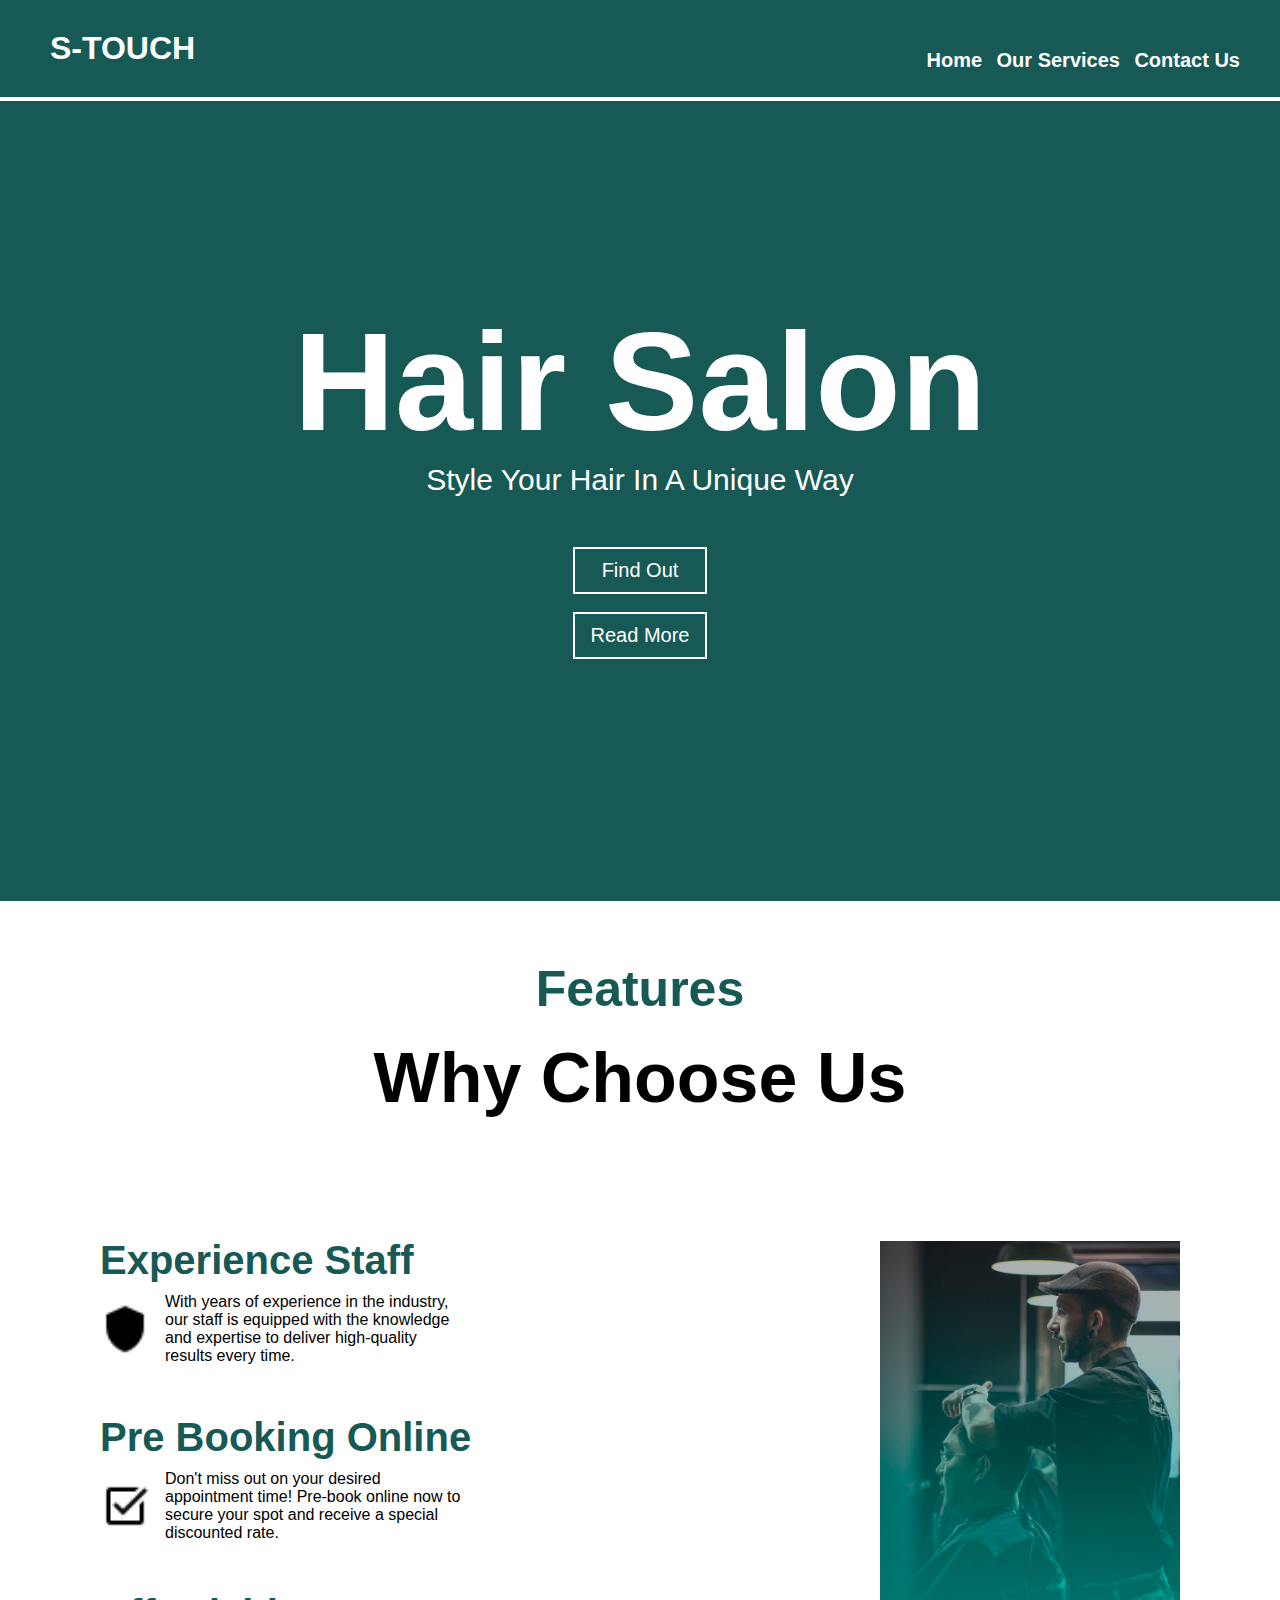
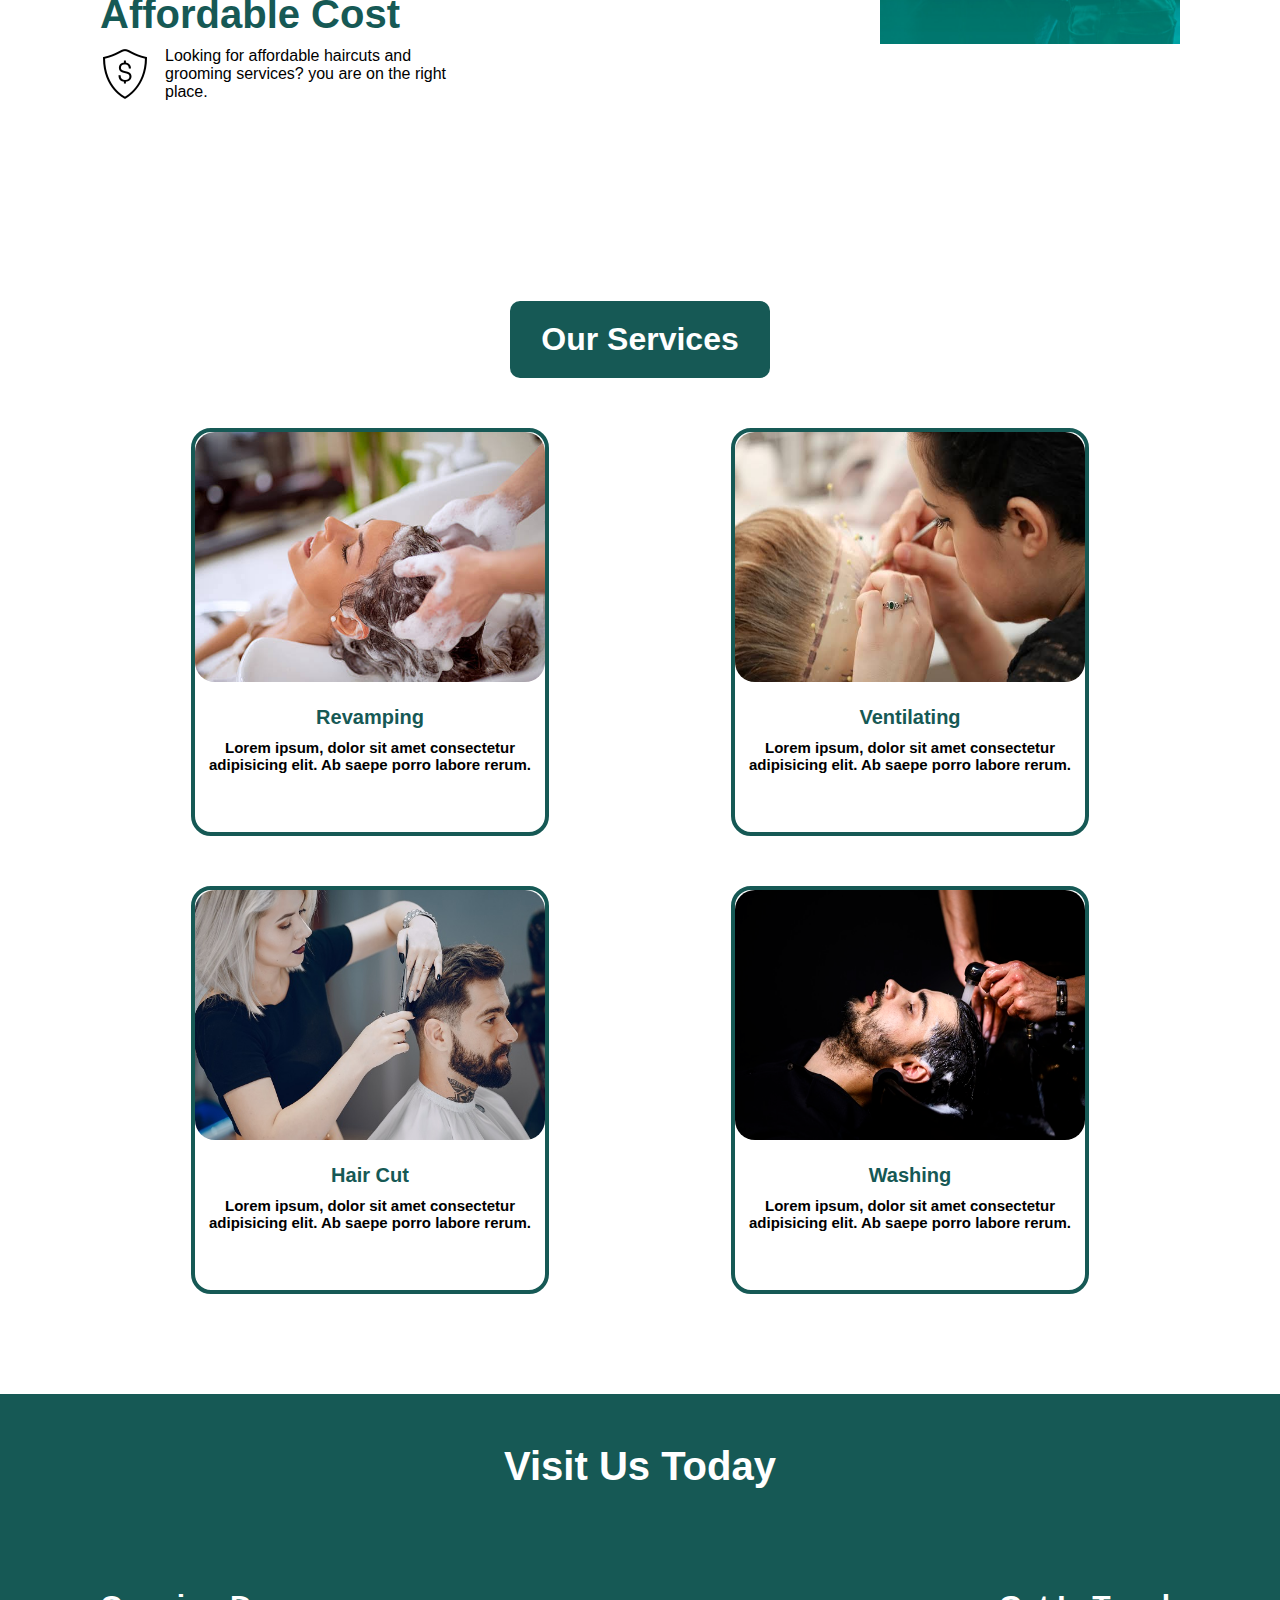
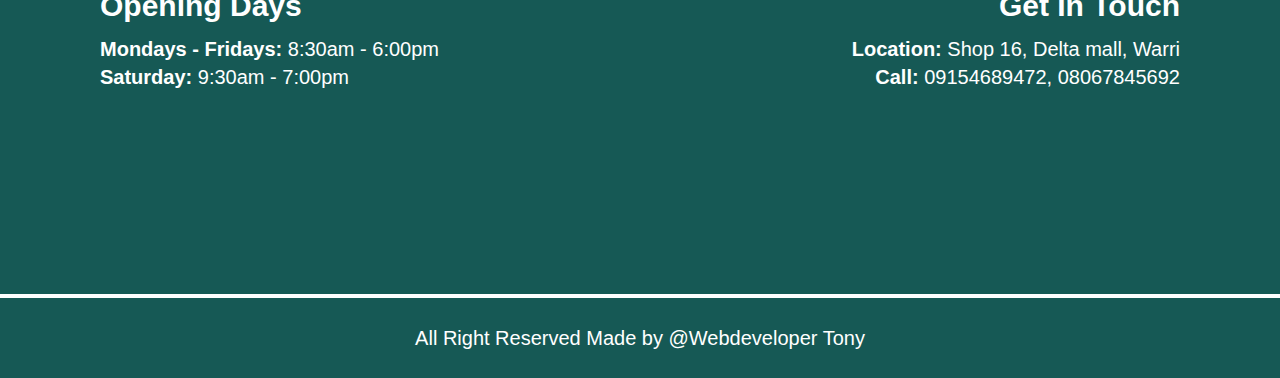
<file: index.html>
<!DOCTYPE html>
<html lang="en">
<head>
    <meta charset="UTF-8">
    <meta http-equiv="X-UA-Compatible" content="IE=edge">
    <meta name="viewport" content="width=device-width, initial-scale=1.0">
    <link rel="stylesheet" href="Hair.css">
    <title>Page title</title>
</head>
<body>
    <div class="con" >
        <div class="container">
        <div class="navbar">
           <!-- <img class="logo" src="file:///storage/emulated/0/Hair website/20230310_104215.png" alt=""> -->
            <h1 class="logo1">S-TOUCH</h1>
            <nav>
                <ul id="menuList">
                    <li><a href="#home">Home</a></li>
                    <li><a href="#service">Our Services</a></li>
                    <li><a href="#contact">Contact Us</a></li>
                </ul>
            </nav>
                <img src="Assets/menu1.png" class="menuicon" onclick="togglemenu()"></img>
        </div>
    </div></div>
        <div class="banner" id="home">
            <h1>Hair Salon</h1>
            <p>Style Your Hair In A Unique Way</p>
            <a href="">Find Out</a><br>
            <a href="">Read More</a>
        </div>
        <div class="us">
            <p>Features</p>
            <h1>Why Choose Us</h1>
        </div>
        <div class="why">
            <div class="ex">
                <div class="pr">
                    <h1>Experience Staff</h1>
                    <div class="y">
                      <img src="Assets/shield icon.png" alt="">
                     <p>With years of experience in the industry,<br> our staff is equipped with the knowledge <br>and expertise to deliver high-quality<br> results every time.
</p>
                   </div>
                </div> 
                <div class="pr">
                    <h1>Pre Booking Online</h1>
                    <div class="y">
                      <img src="Assets/tick box.png" alt="">
                     <p>Don't miss out on your desired <br>appointment time! Pre-book online now to <br>secure your spot and receive a special<br> discounted rate.
</p>
                   </div>
                </div>
                <div class="pr">
                    <h1>Affordable Cost</h1>
                    <div class="y">
                      <img src="Assets/dollar.png" alt="">
                     <p>Looking for affordable haircuts and <br>grooming services? you are on the right <br>place.
</p>
                   </div>
                </div>
            </div>
            <div class="im">
            <img src="Assets/barber-man.jpg" alt="">
            </div>
        </div>
        <div class="ser">
            <h1 id="service">Our Services</h1>
               <div class="seri">
                   <div class="seri1">
                    <img src="Assets/hair1.jpeg" alt="">
                    <p>Revamping</p>
                    <h2>Lorem ipsum, dolor sit amet consectetur adipisicing elit. Ab saepe porro labore rerum. </h1>
                   </div>
                   <div class="seri1">
                    <img src="Assets/hair2.jpeg" alt="">
                    <p>Ventilating</p>
                    <h2>Lorem ipsum, dolor sit amet consectetur adipisicing elit. Ab saepe porro labore rerum. </h1>
                   </div>
               </div>
               <div class="me">
                <div class="seri1">
                    <img src="Assets/men1.jpg" alt="">
                    <p>Hair Cut</p>
                    <h2>Lorem ipsum, dolor sit amet consectetur adipisicing elit. Ab saepe porro labore rerum. </h1>
                   </div>
                   <div class="seri1">
                    <img src="Assets/men4.jpg" alt="">
                    <p>Washing</p>
                    <h2>Lorem ipsum, dolor sit amet consectetur adipisicing elit. Ab saepe porro labore rerum. </h1>
                   </div>
               </div>
        </div>
        <div class="footer">
            <h1 id="contact" class="v">Visit Us Today</h1>
            <div class="dag">
              <div class="day">
                <h1>Opening Days</h1>
                <p><span>Mondays - Fridays: </span>8:30am - 6:00pm</p>
                <p><span>Saturday: </span>9:30am - 7:00pm</p>
              </div>
              <div class="get">
                  <h1>Get In Touch</h1>
                  <p><span>Location:</span> Shop 16, Delta mall, Warri</p>
                  <p><span>Call:</span> 09154689472, 08067845692</p>
              </div>
            </div>
        </div>
        <div class="co">All Right Reserved Made by @Webdeveloper Tony</div>

  <script>
          var menulist = document.getElementById("menuList");
        menuList.style.maxHeight ="0px";
        function togglemenu(){
            if(menuList.style.maxHeight =="0px")
            {
                menuList.style.maxHeight ="130px"
            }
            else
            {
                menuList.style.maxHeight ="0px"            
            }
        }
 </script>
</body>
</html>
</file>
<file: Hair.css>
*{
    margin: 0;
    padding: 0;
    font-family: Arial, Helvetica, sans-serif;
}
.container{
    width: 100%;
    min-height: 40px;
    background: #165955;
    overflow: hidden;
    padding-left: 40px;
    padding-right: 40px;
    box-sizing: border-box;
    border-bottom: 4px white solid;
}
.navbar{
    margin: 0;
    padding: 0;
    display: flex;
    align-items: center;
    justify-content: center;
}
nav{
    flex: 1;
    text-align: right;
}
nav ul li{
    display: inline-block;
}
nav ul li a{
    margin-left: 10px;
    font-weight: bold;
    font-size: 20px;
    color: white;
    text-decoration: none;
}
.logo1{
    color: white;
    margin: 30px 10px;
}
.logo{
    width: 150px;
    margin: 30px 0;
}
.menuicon{
    width: 40px;
    display: none;
}
.banner{
    width: 100%;
    display: block;
    margin: auto;
    text-align: center;
    height: 800px;
    background-color: #165955;
    color: white;
}
.banner h1{
    font-size: 140px;
    padding-top: 200px;
}
.banner p{
    font-size: 30px;
    padding-bottom: 50px;
}
.banner a{
    display: flex;
    align-items: center;
    justify-content: center;
    text-decoration: none;
    text-align: center;
    width: 100px;
    font-size: 20px;
    padding: 10px 15px;
    border: 2px solid white;
    margin: auto;
    color: white;
}
.us{
    margin-top: 59px;
    text-align: center;
}
.us h1{
    font-size: 70px;
    margin-top: 20px;
}
.us p{
    font-size: 50px;
    color: #165955;
    font-weight: bold;
}
.y{
    display: flex;
    align-items: center;
}
.y img{
    width: 50px;
    padding-right: 15px;
}
.pr{
    margin-top: 50px;
}
.pr h1{
    margin-bottom: 10px;
    color: #165955;
}
.why{
    display: flex;
    justify-content: space-between;
    align-items: center;
    margin: 70px 100px;
}
.im img{
    width: 300px;
}
.why h1{
    font-size: 40px;
}
.ser img{
     width: 350px;
     height: 250px;
     border-radius: 20px;
}
.ser h1{
    text-align: center;
    color: white;
    background-color: #165955;
    padding: 20px 30px;
    border-radius: 10px;
    width: 200px;
    margin: 200px auto 50px auto;
}
.seri{
    display: flex;
    justify-content: space-between;
    margin: 0 100px;
}
.seri1{
    height: 400px;
    width: 350px;
    background-color: white;
    border: 4px #165955 solid;
    margin: auto;
    border-radius: 20px;
}
.seri1 h2{
    font-size: 15px;
    margin-top: 10px;
    text-align:  center;
}
.seri1 p{
    font-weight: bold;
    color: #165955;
    font-size: 20px;
    margin-top: 20px;
    text-align: center;
}
.me{
    display: flex;
    justify-content: space-between;
    margin: 50px 100px;
}
.v{
    text-align: center;
    font-size: 40px;
    margin: 100px 0;
    padding-top: 50px;
}
.day h1{
    font-size: 30px;  
    margin-bottom: 15px;
}
.day p{
    font-size: 20px;
    margin-bottom: 5px;
}
.day span{
    font-weight: bold;
}
.dag{
    display: flex;
    justify-content: space-between;
    margin: 0 100px;
}
.get h1{
    font-size: 30px;  
    margin-bottom: 15px;
}
.get p{
    font-size: 20px;
    margin-bottom: 5px;
}
.get span{
    font-weight: bold;
}
.get{
    text-align: right;
}
.co{
    
    border-top: white 4px solid;
    background-color: #165955;
    color: white;
    display: flex;
    align-items: center;
    padding-left: 40px;
    padding-right: 40px;
    height: 80px;
    justify-content: center;
    text-align: center;
    font-size: 20px;
    margin: 0px 0;
}
.footer{
    background-color: #165955;
    width: 100%;
    height: 500px;
    color: white;
}
@media only screen and (max-width:700px){
    nav ul{
        width: 100%;
        background:white;
        margin-top: 20px;
        position: absolute;
        top: 80px;
        right: 0; 
        z-index: 2;
    }
    nav ul li{
        display: block; 
        text-align: left;        
        margin-top: 20px;
        margin-bottom: 10px;
        margin-right: 20px;
    }
    nav ul li a{
        font-size: 15px;
        color: #165955;
    }
    .container{
        padding-left: 20px;
    }
    .con{
        position: fixed;
        width: 100%;
    }
    .menuicon{
        display: flex;
        color: white;
    }
    .banner h1{
        font-size: 60px;
    }
    .banner p{
        font-size: 15px;
    }
    .us h1{
        font-size: 20px;
    }
    .y{
        display: block;
        text-align: center;
        margin: auto;
    }
    .im{
        display: none;
    }
    .why{
        margin: 30px 40px;
        display: block;
        text-align: center;
    }
    .seri{
        flex-direction: column;
        margin: 30px auto;
    } 
    .seri1{
        margin-bottom: 30px;
        width: 250px;
        height: 350px;
    }
    .me{
        flex-direction: column;
        margin: 0 auto;
        justify-content: center;
    }
    .ser img{
        width: 250px;
        height: 200px;         
        margin: auto;
    }
    .ser h1{
        padding: 10px;
        font-size: 20px;
        width: 150px;
    }
    .ser{
        margin: auto;     
    }
    .dag{
        flex-direction: column;
        margin: 0 40px;
    }
    .get{
        text-align: left;
    }
    .v{
        margin: 40px;
        text-align: left;
    }
    .footer{
        text-align: left;
    }
    .co{
        text-align: left;
    }
    .get{
        margin-top: 20px;
        text-align: left;
    }
    .menuicon{
        display: block;
    }
    #menuList{
        overflow: hidden;
        transition: 0.5s;
   }
}
</file>
